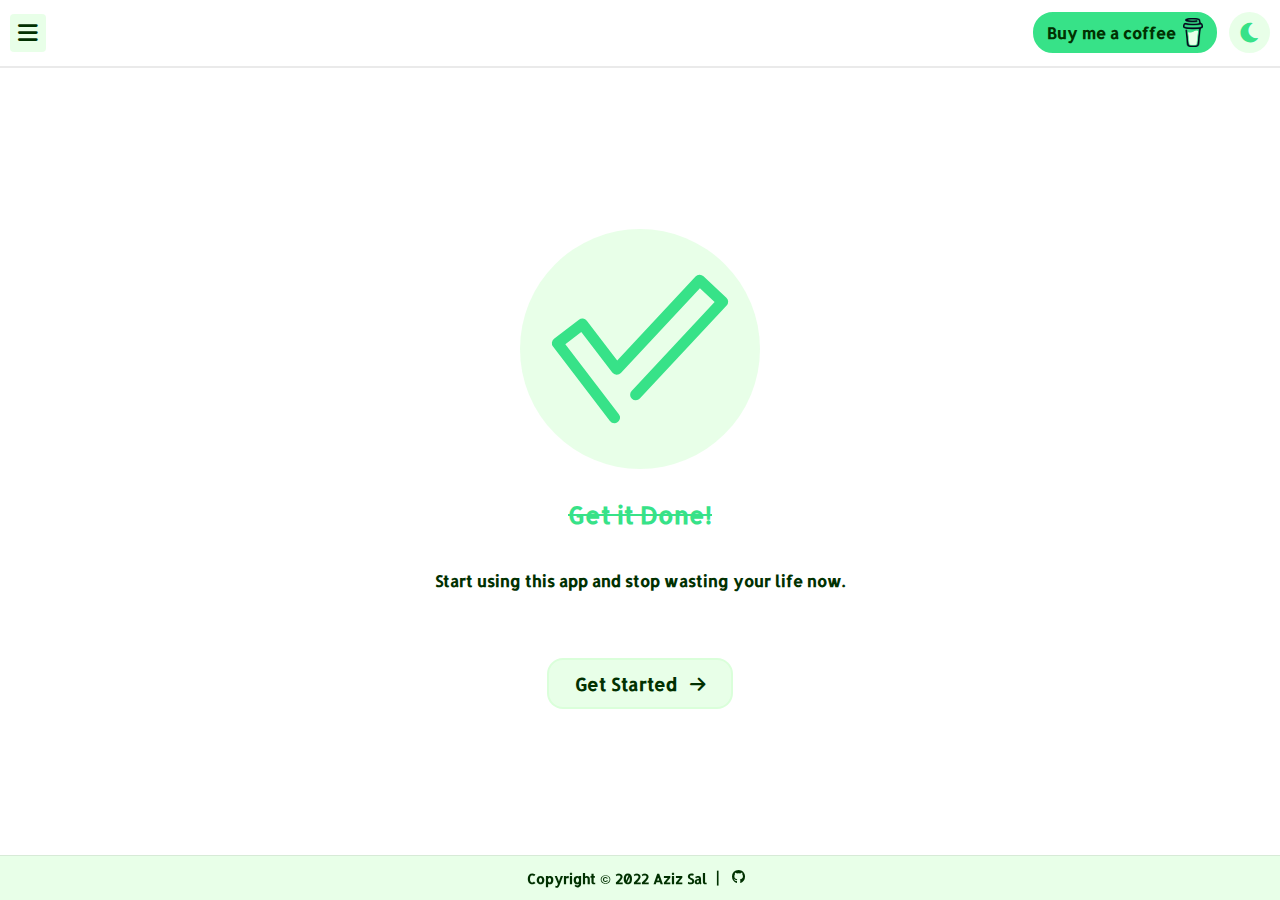
<file: index.html>
<!DOCTYPE html>
<html lang="en">
<head>
  <meta charset="UTF-8">
  <meta http-equiv="X-UA-Compatible" content="IE=edge">
  <meta name="viewport" content="width=device-width, initial-scale=1.0">
  <title>Get it Done!</title>
  <link rel="icon" href="images/check-mark.svg" type="icon">
  <link rel="preconnect" href="https://fonts.googleapis.com">
  <link rel="preconnect" href="https://fonts.gstatic.com" crossorigin>
  <link href="https://fonts.googleapis.com/css2?family=Allerta&display=swap" rel="stylesheet">
  <link rel="stylesheet" href="https://cdnjs.cloudflare.com/ajax/libs/font-awesome/6.0.0-beta3/css/all.min.css"/>
  <link rel="stylesheet" href="styles/global.css">
  <link rel="stylesheet" href="styles/landing.css">
</head>
<body>
  <header class="header">
    <div class="menu">
      <i class="fa-solid fa-bars"></i>
    </div>
    <div class="donate">
      <a href="https://www.buymeacoffee.com/" target="_blank">
        <button>
          <span>Buy me a coffee</span> 
          <img src="./images/coffee.png" width="20px" alt="coffee">
        </button>
      </a>
    </div>
    <div class="mode">
      <a>
        <button>
          <i class="far fa-moon"></i>
        </button>
      </a>
    </div>
  </header>
  <main class="main">
    <div class="container">
      <figure>
        <img class="fade-right" src="images/check-mark.svg" alt="check mark">
        <figcaption>
          <h2 class="title">Get it Done!</h2>
          <p>Start using this app and stop wasting your life now.</p>
        </figcaption>
      </figure>
      <div class="get-started">
        <a href="todo-app.html">
          <button>
            <span>Get Started</span>
            <i id="arrow" class="fas fa-arrow-right"></i>
          </button>
        </a>
      </div>
    </div>
  </main>
  <footer class="footer">
    <p>
      Copyright &copy; 2022 Aziz Sal <span class="bar">|</span>
    </p>
    <a href="https://github.com/azzsal">
      <i class="fab fa-github"></i>
    </a>
  </footer>
  <script src="js/toggle-mode.js"></script>
  <script src="js/landing.js"></script>
</body>
</html>
</file>
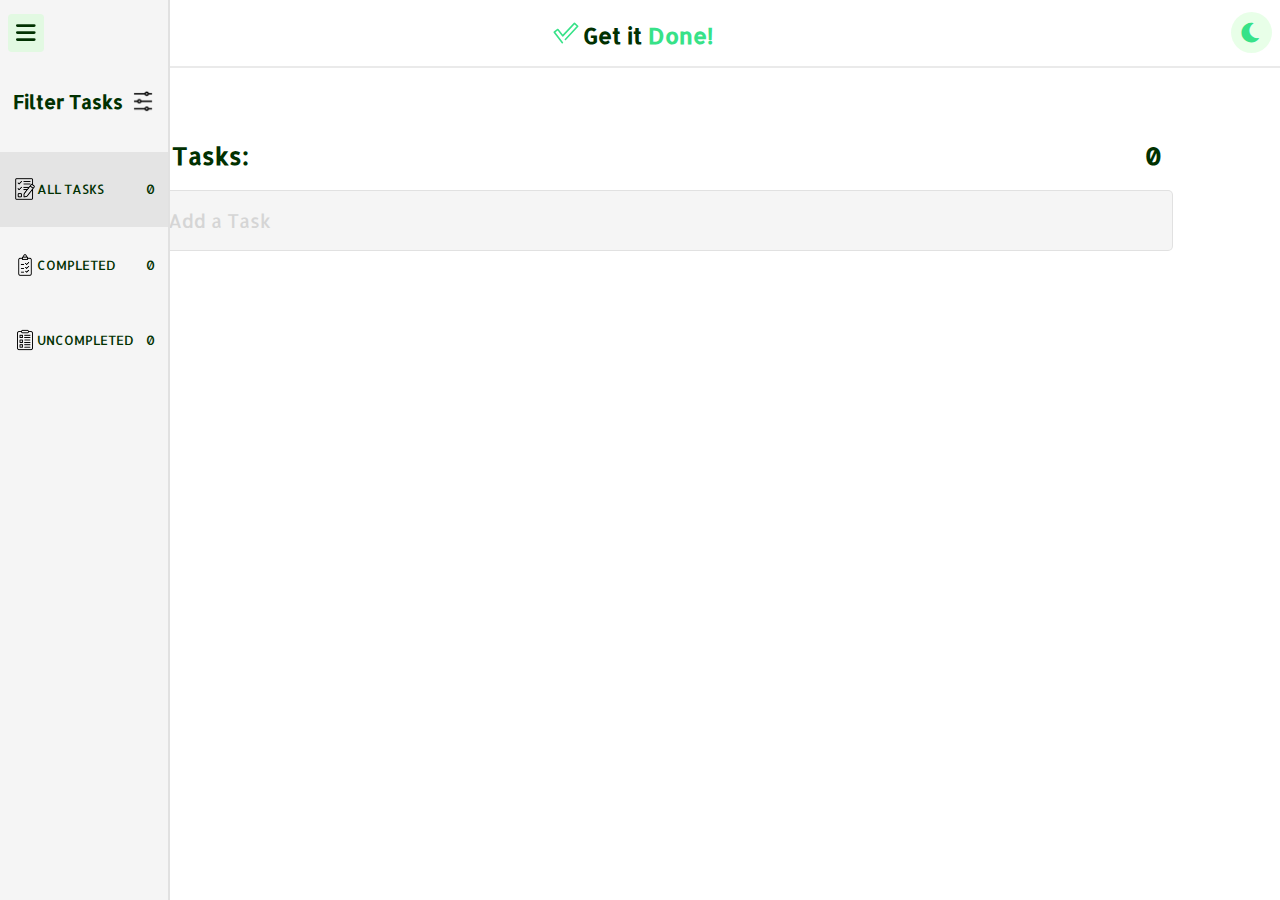
<file: todo-app.html>
<!DOCTYPE html>
<html lang="en">
<head>
  <meta charset="UTF-8">
  <meta http-equiv="X-UA-Compatible" content="IE=edge">
  <meta name="viewport" content="width=device-width, initial-scale=1.0">
  <title>Get it Done!</title>
  <link rel="icon" href="images/check-mark.svg" type="icon">
  <link rel="preconnect" href="https://fonts.googleapis.com">
  <link rel="preconnect" href="https://fonts.gstatic.com" crossorigin>
  <link href="https://fonts.googleapis.com/css2?family=Allerta&display=swap" rel="stylesheet">
  <link rel="stylesheet" href="https://cdnjs.cloudflare.com/ajax/libs/font-awesome/6.0.0-beta3/css/all.min.css"/>
  <link rel="stylesheet" href="styles/global.css">
  <link rel="stylesheet" href="styles/todo-app.css">
</head>
<body>
  <nav class="navbar">
    <div class="container">
      <div class="filter-tasks">
        <h3>Filter&nbsp;Tasks</h3>
        <img src="images/filter.png" width="20px" alt="">        
      </div>
      <ul>
        <li class="all">
          <div class="item">
            <img src="images/tasks.png" alt="" width="18px">
            <span class="item-name">All&nbsp;Tasks</span> 
          </div>
          <span class="count">0</span>
        </li>
        <li class="completed">
          <div class="item">
            <img src="images/completed.png" alt="" width="20px">
            <span class="item-name">Completed</span> 
          </div>
          <span class="count">0</span>
        </li>
        <li class="uncompleted">
          <div class="item">
            <img src="images/uncompleted.png" alt="" width="20px">
            <span class="item-name">Uncompleted</span> 
          </div>
          <span class="count">0</span>
        </li>
      </ul>
    </div>
  </nav>
  <div class="page-container">
    <div></div>
    <div class="header">
      <div class="menu">
        <i class="fa-solid fa-bars"></i>
      </div>
      <div class="logo">
        <a class="go-home" href="index.html">
          <img src="images/check-mark.svg" width="34px" alt="">
          <span>Get it <span class="done">Done!</span></span>
        </a>
      </div>
      <div class="mode">
        <a>
          <button>
            <i class="far fa-moon"></i>
          </button>
        </a>
      </div>
    </div>
    <main class="main">
      <div class="container">
        <h2 class="title">
          <i class="fa-solid fa-list-check"></i>
          <span class="shown-tasks"></span>
          <span class="count">0</span>
        </h2>
        <div class="tasks-container">
          <form class="form">
            <div class="task-adder">
            <button class="add-task-btn" type="submit">
                <i class="fa-solid fa-plus"></i>
              </button>
              <input class="task-input-field" type="text" placeholder="Add a Task">
            </div>
          </form>
          <div class="tasks-list"></div>
        </div>
      </div>
    </main>
  </div>
  <script src="js/toggle-mode.js"></script>
  <script src="js/toggle-navbar.js"></script>
  <script src="js/todo-app.js"></script>
</body>
</html>
</file>
<file: styles/global.css>
* {
  box-sizing: border-box;
  font-family: 'Allerta', sans-serif;
}

::selection {
  background-color:rgba(128, 128, 128, 0.15);
}

:root {
  --body-bc: #fff;
  --text-color: rgb(1, 49, 1);
  --primary-color: rgb(1, 49, 1);
  --secondary-color: #37e288;
  --extra-color: rgba(196, 255, 196, 0.384);
  --extra-bc: rgba(128, 128, 128, 0.164);
  --donate-bc: #37e288;
  --pre-color: #f5f5f5;
  --hot-color: #e4e4e4;
  --hotter-color: #dadada;
  --overlay-color: #adadad;
  --holder-color: #d5d5d5;

  --invert-scale: 0%;

  --line-width: 0%;
  --translate-value: 40px;
}

body {
  background-color: var(--body-bc);
  margin: 0;
  overflow-x: hidden;
  margin: 0;
  transition: 0.4s ease-in-out;
}

body.dark-mode {
  --body-bc: rgb(22, 37, 51);
  --text-color: rgb(234, 235, 236);
  --extra-color: rgb(31, 141, 77);
  --donate-bc: rgb(31, 141, 77);
  --pre-color: #15202b;
  --hot-color: #22303c;
  --hotter-color: #15202b;
  --overlay-color: #192734;
  --holder-color: #757575;

  --invert-scale: 100%;
  
}

button {
  cursor: pointer;
}

a {
  text-decoration: none;
}

.disabled, 
.non-active {
  pointer-events: none;
}

.non-active {
  opacity: 0.4;
}

.header .mode {
  margin-left: 0.8rem;
}

/* toggle page mode button styling */

.header .mode button {
  background-color: var(--extra-color);
  display: inline-flex;
  align-items: center;
  justify-content: center;
  border: none;
  outline: none;
  border-radius: 50%;
  width: 41px;
  height: 41px;  
}

.header .mode button i {
  font-size: 1.4rem;
  font-weight: bold;
  color: var(--secondary-color);
  pointer-events: none;
}
</file>
<file: styles/landing.css>
/* header styling */

.header {
  display: flex;
  justify-content: space-between;
  align-items: center;
  border-bottom: 2px solid var(--extra-bc);
  padding: 1rem 0.6rem;
  width: 100%;
  top: 0;
  left: 0;
  height: 7.5vh;
}

.header .menu {
  flex-grow: 1;
}

.header .menu i{
  font-size: 1.4rem;
  color: var(--text-color);
  background-color: var(--extra-color);
  padding: 0.5rem;
  border-radius: 4px;
}

.header .donate button {
  background-color: var(--donate-bc);
  color: var(--text-color);
  padding: 4px 12px;
  border-radius: 20px;
  outline: none;
  border: 2px solid var(--donate-bc);
  font-size: 1rem;
  font-weight: bold;
  display: inline-flex;
  align-items: center;
  transition: all 0.3s ease-in-out;
}

.header .donate button:hover {
  border: 2px solid var(--text-color);
}

.header .donate button span {
  margin-right: 0.4rem;
}

/* main section styling */

.main {
  display: flex;
  align-items: center;
  justify-content: center;
  height: 87.5vh;
}

.main .container {
  text-align: center;
}

.main .container figure {
  margin-bottom: 4rem;
}

.main .container img {
  background-color: var(--extra-color);
  width: 240px;
  border-radius: 50%;
  animation-delay: 0.2s;
  animation-duration: 2s;
  animation-fill-mode: both;
}

@keyframes fadeRight {
  from {
    opacity: 0;
    transform: translateX(var(--translate-value));
    box-shadow: 2px 2px 4px 1px rgba(128, 128, 128, 0);
  }
  to {
    opacity: 1;
    transform: none;
    box-shadow: 2px 2px 4px 1px rgba(128, 128, 128, 0.527);

  }
}

.fade-right {
  animation-name: fadeRight;
}

.main .container figure figcaption .title {
  font-weight: bold;
  color: var(--secondary-color);
  margin-top: 26px;
  display: inline-block;
}

.main .container figure figcaption .title::after {
  content: "";
  position: relative;
  display: block;
  bottom: 16px;
  left: 0;
  width: var(--line-width);
  height: 2px;
  background-color: var(--secondary-color);
  transition: all 3s ease;
  transition-delay: 0.5s;
}

.main .container figure figcaption .title:hover::after {
  width: var(--line-width);
}

.main .container figure p {
  line-height: 1.6;
  color: var(--text-color);
  font-weight: bold;
  font-size: 1rem;
}

.main .container .get-started button {
  padding: 0.8rem 1.6rem;
  border-radius: 1rem;
  outline: none;
  border: 2.5px solid var(--extra-color);
  color: var(--text-color);
  background-color: var(--extra-color);
  font-weight: bold;
  font-size: 1.1rem;
  transition: all 0.3s ease-in-out;
}

.main .container .get-started button span {
  margin-right: 0.5rem;
}

.main .container .get-started button:hover {
  background-color: var(--donate-bc);
  color: var(--text-color);
  border: 2.5px solid var(--text-color);
}

/* footer styling */

.footer {
  position: fixed;
  bottom: 0;
  left: 0;
  display: flex;
  align-items: center;
  justify-content: center;
  gap: 10px;
  width: 100%;
  background-color: var(--extra-color);
  color: var(--text-color);
  font-size: 0.85rem;
  font-weight: bold;
  border-top: 1px solid var(--extra-bc);
  height: 5vh;
}

.footer i {
  color: var(--text-color);
  padding: 8px;
}

.footer .bar {
  position: relative;
  left: 5px;
  bottom: 2px;
}

@media (min-width: 1200px) {
  :root {
    --translate-value: 80px;
  }
}
</file>
<file: styles/todo-app.css>
/* navbar styling */
.navbar {
  position: fixed;
  top: 0;
  left: -100%;
  height: 100vh;
  color: var(--text-color);
  background-color: var(--pre-color);
  border-right: 2.5px solid var(--extra-bc);
  z-index: 10;
  transition: all 1.5s ease;
}

.show-menu {
  left: 0;
}

.navbar .container {
  margin-top: 68px;
  height: 100%;
}

.navbar .container ul{
  padding: 0;
  list-style-type: none;
  height: 100%;
  display: flex;
  flex-direction: column;
  justify-content: flex-start;
}

.navbar .container ul li {
  text-transform: uppercase;
  display: flex;
  justify-content: space-between;
  gap: 4px;
  align-items: center;
  padding: 1.6rem 0.6rem;
  font-size: 0.8rem;
  cursor: pointer;
}

.navbar .container ul li:hover {
  background-color: var(--body-bc);
}

.navbar .container ul li.active {
  background-color: var(--hot-color);
}

.navbar .container ul li .item {
  display: flex;
  align-items: center;
}

.navbar .container img {
  filter: invert(var(--invert-scale));
  
}

.navbar .container .filter-tasks {
  font-weight: bold;
  display: flex;
  align-items: center;
  justify-content: space-between;
  gap: 6px;
  padding: 0.2rem 0.6rem;
}

.navbar .container .filter-tasks h3 {
  display: inline-block;
}

.navbar .container ul li .item .item-name,
.navbar .container ul li .item,
.navbbar .container ul li .count  {
  pointer-events: none;
}

/* page container styling */

.page-container {
  min-height: 100vh;
  position: relative;
}

/* page overlay styling */
.page-overlay {
  background-color: var(--overlay-color);
  width: 100%;
  height: 100%;
  position: absolute;
  top: 0;
  left: 0;
  z-index: 1;
  opacity: 0.4;
  transition: all 1s ease;
  transition-delay: 0.5s;
}

/* header styling */

.header {
  display: flex;
  justify-content: space-between;
  align-items: center;
  border-bottom: 2px solid var(--extra-bc);
  padding: 0.5rem 0.5rem;
  width: 100%;
  top: 0;
  left: 0;
  height: 7.5vh;
}

.header .menu {
  cursor: pointer;
  z-index: 10;
}

.header .menu i {
  font-size: 1.4rem;
  color: var(--text-color);
  background-color: var(--extra-color);
  padding: 0.5rem;
  border-radius: 4px;
}

.header .logo .go-home {
  font-size: 1.4rem;
  font-weight: bold;
  color: var(--secondary-color);
  display: flex;
  align-items: flex-end;
}

.header .logo .go-home span {
  color: var(--text-color)
}

.header .logo span .done {
  color: var(--secondary-color);
}

/* main section styling */
.main {
  margin-top: 8vh;
}

.main .container {
  width: 85%;
  margin: auto;
}

.main .container .title {
  color: var(--text-color);
  display: flex;
  justify-content: space-between;
  align-items: baseline;
}

.main .container .title i {
  margin-right: 10px;
}

.main .container .title .shown-tasks {
  transition: all 0.5 ease;
  flex-grow: 1;
}

.main .container .title .count {
  margin-right: 2%;
}

.main .container .tasks-container {
  width: 98%;
  margin: auto;
}

.main .container .tasks-container .form .task-adder {
  padding: 1rem;
  border: 1px solid var(--extra-bc);
  background-color: var(--pre-color);
  border-radius: 5px;
  display: flex;
  align-items: baseline;
  gap: 12px;
}

.main .container .tasks-container .form .task-adder .add-task-btn {
  border: none;
  background-color: var(--pre-color);
  color: var(--text-color);
  font-size: 1.2rem;
}

.main .container .tasks-container .form .task-adder .add-task-btn i {
  pointer-events: none;
}

.main .container .tasks-container .form .task-adder input {
  background-color: var(--pre-color);
  border: none;
  width: 100%;
  color: var(--text-color);
  font-size: 1.2rem;
}

.main .container .tasks-container .form .task-adder input::placeholder {
  color: var(--holder-color);
}

.main .container .tasks-container .form .task-adder input:focus {
  border: none;
  outline: none;
}

.main .container .tasks-container .tasks-list .task {
  margin-top: 0.5rem;
  border-bottom: 1px solid var(--hot-color);
  font-size: 1rem;
  display: flex;
  justify-content: space-between;
  align-items: flex-start;
  padding: 1rem;
  transition: all 1s ease;
}

.main .container .tasks-container .tasks-list .task.hidden {
  display: none;
}

.main .container .tasks-container .tasks-list .task .task-content {
  flex-grow: 1;
}

.main .container .tasks-container .tasks-list .task .task-content .status,
.main .container .tasks-container .tasks-list .task .task-controls .edit {
  transition: all 0.5s ease;
  margin-right: 4px;
}

.main .container .tasks-container .tasks-list .task .task-content .task-text.completed {
  text-decoration: line-through;
  opacity: 0.4;
}

.main .container .tasks-container .tasks-list .task .task-content .task-text {
  flex-basis: 96%;
  word-break: break-all;
  color: var(--text-color);
  border: none;
  outline: none;
  transition: all 0.5s ease;
}

.main .container .tasks-container .tasks-list .task .task-controls i,
.main .container .tasks-container .tasks-list .task .task-controls span,
.main .container .tasks-container .tasks-list .task .task-content .status i,
.main .container .tasks-container .tasks-list .task .task-controls .save span {
  pointer-events: none;
}

.main .container .tasks-container .tasks-list .task .task-controls .save {
  background-color: var(--hot-color);
  border-radius: 40px;
  padding: 3px 7px;
  transition: all 0.6s ease;
}

.main .container .tasks-container .tasks-list .task .task-controls .save:hover {
  background-color: var(--hotter-color);
}

.main .container .tasks-container .tasks-list .task .task-controls .save.hidden, 
.main .container .tasks-container .tasks-list .task .task-content .status i.hidden  {
  display: none;
}

.main .container .tasks-container .tasks-list .task .task-controls {
  display: flex;
  gap: 0.5rem;
  align-items: center;
  color: var(--text-color);
}

.main .container .tasks-container .tasks-list .task .task-content {
  display: flex;
  gap: 0.5rem;
  align-items: flex-start;
}

.main .container .tasks-container .tasks-list .task .task-controls > * {
  cursor: pointer;
}

.main .container .tasks-container .tasks-list .task .status {
  width: 1.1rem;
  height: 1.1rem;
  border-radius: 50%;
  border: 2px solid var(--secondary-color);
  cursor: pointer;
  display: flex;
  align-items: center;
  justify-content: center;
  color: var(--secondary-color);
  font-size: 0.5rem;
}

.main .container .tasks-container .tasks-list .task:hover {
  transform: translateY(-2px);
  box-shadow: 0 2px var(--secondary-color);
}

/* media queries */

@media (min-width: 768px) {
  .navbar {
    left: 0;
    width: 58px;
    transition: width 1.2s ease;
  }

  .navbar .container li .item-name,
  .navbar .container li .count,
  .navbar .container .filter-tasks h3{
    opacity: 0;
  }

  .navbar .container li .item {
    flex: 1 1 100%;
  }

  .navbar .container .filter-tasks img {
    order: -1;
  }

  .navbar:hover {
    width: 170px;
  }

  .navbar:hover .container li .item-name,
  .navbar:hover .container li .count,
  .navbar:hover .container .filter-tasks h3 {
    opacity: 1;
    transition: 0.5s;
    transition-delay: 0.8s;
  }

  .navbar:hover .container .filter-tasks img {
    order: 1;
    transition-delay: 0.8s;
  }

  .navbar .container .filter-tasks {
    padding: 0.2rem 0.8rem;
  }

  .navbar .container ul li {
    padding: 1.6rem 0.8rem;
  }

  .navbar .container img {
    width: 24px;
  }
  
  .header .logo .go-home {
    pointer-events: auto;
  }

  .page-overlay {
    display: none;
  }
}
</file>
